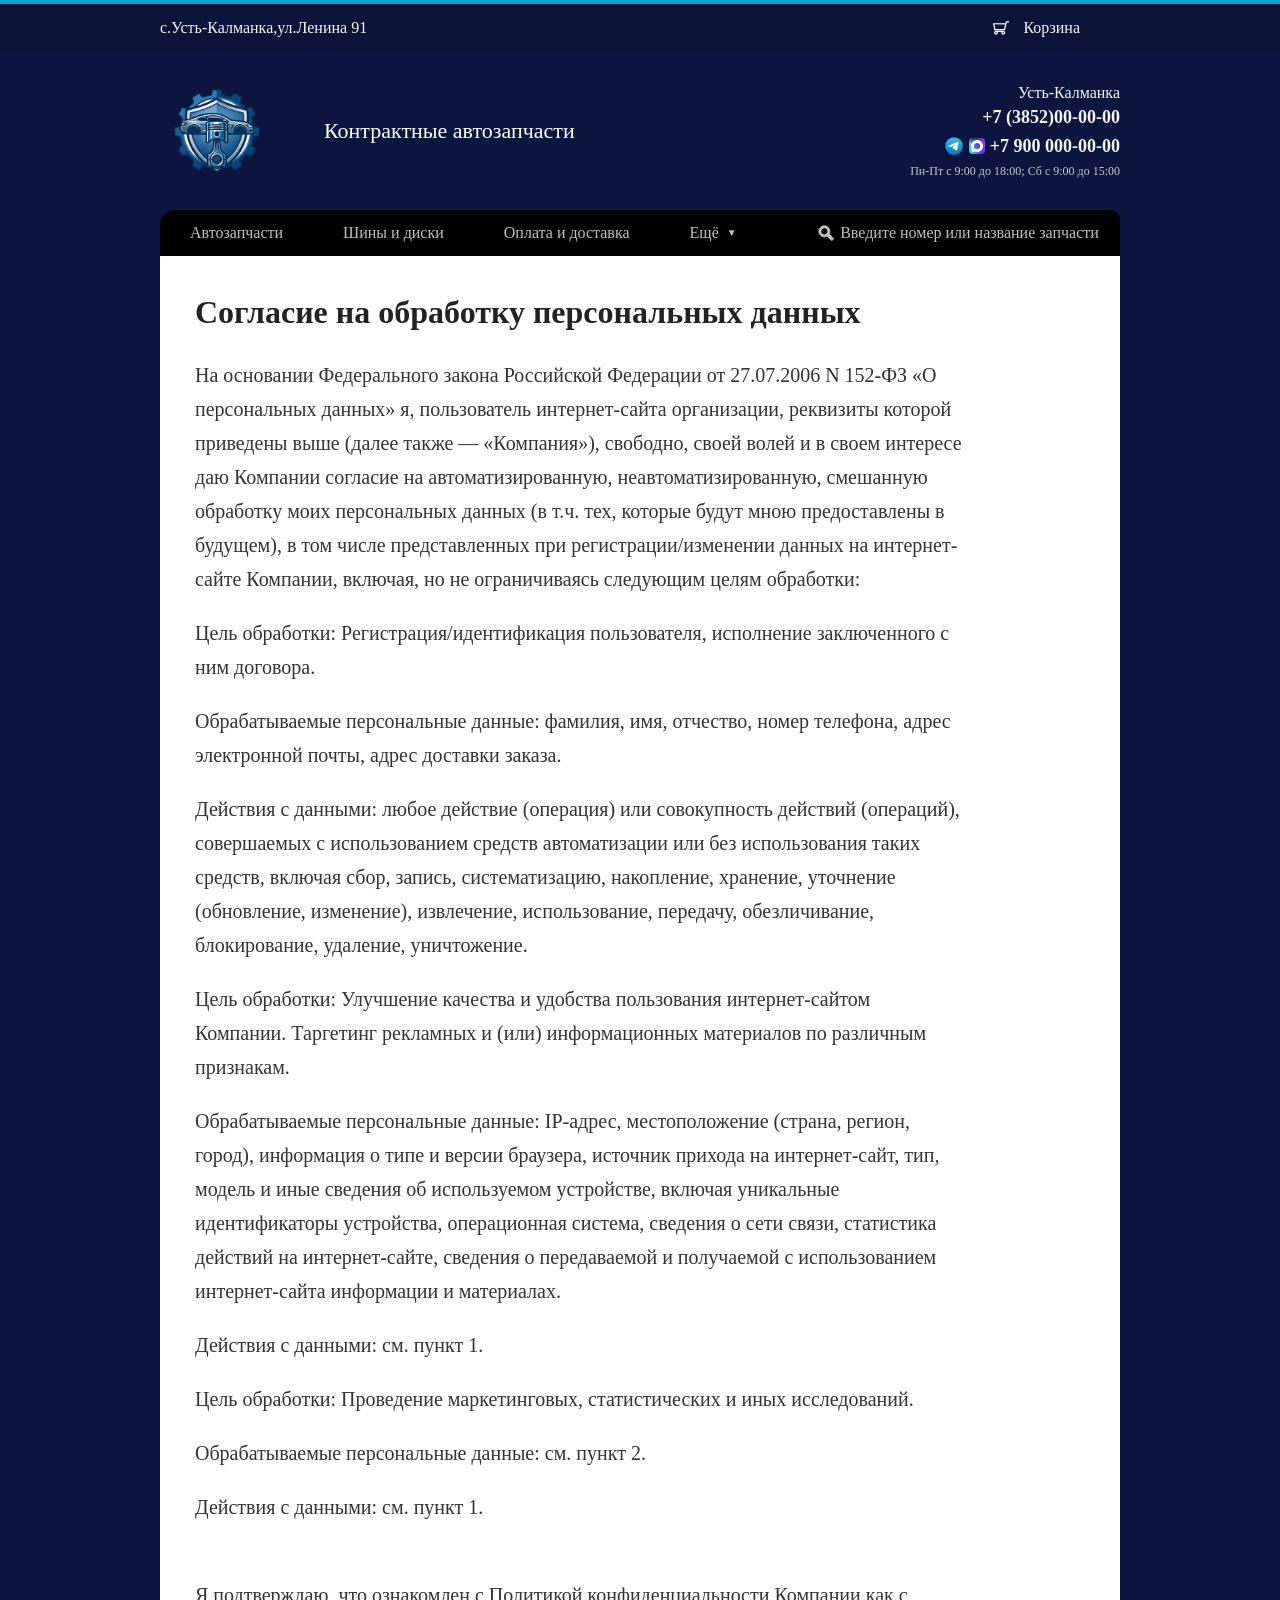
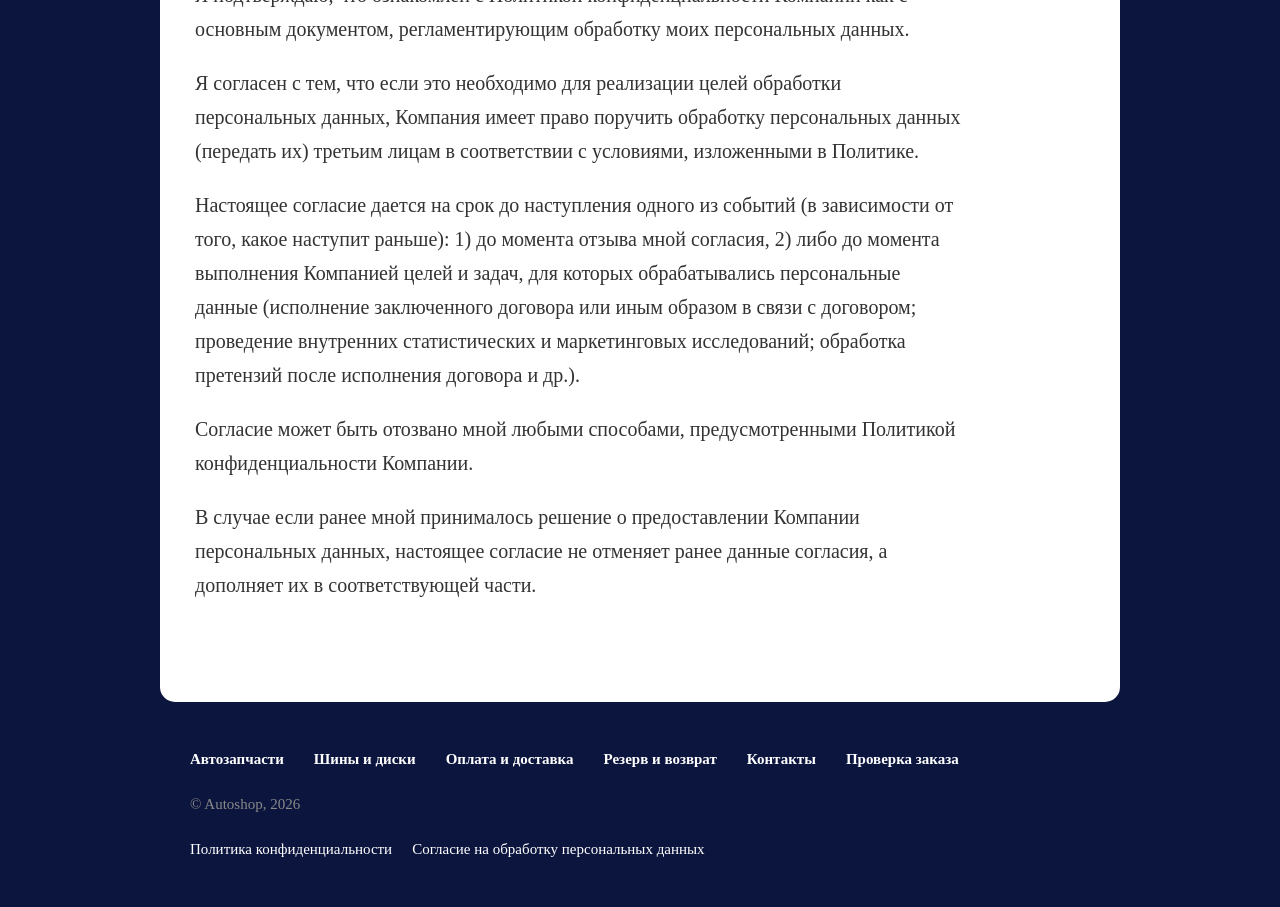
<file: consent.html>
<!DOCTYPE html>
<html lang="ru">

<head>
    <meta charset="UTF-8">
    <meta name="viewport" content="width=device-width, initial-scale=1.0">
    
    <link rel="stylesheet" href="css/reset.css">
    <link rel="stylesheet" href="css/style.css">
    <title>autoshop</title>
</head>

<body>
    <div id="header-placeholder"></div>

    <main class="main">
        <section class="info-page">
            <div class="container-main">

                <div class="info-page__inner">

                    <h1 class="info-page__title">Согласие на обработку персональных данных</h1>

                    <div class="info-page__content">
                        <p>На основании Федерального закона Российской Федерации от 27.07.2006 N 152-ФЗ «О персональных данных» я, пользователь интернет-сайта организации, реквизиты которой приведены выше (далее также — «Компания»), свободно, своей волей и в своем интересе даю Компании согласие на автоматизированную, неавтоматизированную, смешанную обработку моих персональных данных (в т.ч. тех, которые будут мною предоставлены в будущем), в том числе представленных при регистрации/изменении данных на интернет-сайте Компании, включая, но не ограничиваясь следующим целям обработки:</p>
                        <p>Цель обработки: Регистрация/идентификация пользователя, исполнение заключенного с ним договора.</p>
                        <p>Обрабатываемые персональные данные: фамилия, имя, отчество, номер телефона, адрес электронной почты, адрес доставки заказа.</p>
                        <p>Действия с данными: любое действие (операция) или совокупность действий (операций), совершаемых с использованием средств автоматизации или без использования таких средств, включая сбор, запись, систематизацию, накопление, хранение, уточнение (обновление, изменение), извлечение, использование, передачу, обезличивание, блокирование, удаление, уничтожение.</p>
                        <p>Цель обработки: Улучшение качества и удобства пользования интернет-сайтом Компании. Таргетинг рекламных и (или) информационных материалов по различным признакам.</p>
                        <p>Обрабатываемые персональные данные: IP-адрес, местоположение (страна, регион, город), информация о типе и версии браузера, источник прихода на интернет-сайт, тип, модель и иные сведения об используемом устройстве, включая уникальные идентификаторы устройства, операционная система, сведения о сети связи, статистика действий на интернет-сайте, сведения о передаваемой и получаемой с использованием интернет-сайта информации и материалах.</p>
                        <p>Действия с данными: см. пункт 1.</p>
                        <p>Цель обработки: Проведение маркетинговых, статистических и иных исследований.</p>
                        <p>Обрабатываемые персональные данные: см. пункт 2.</p>
                        <p>Действия с данными: см. пункт 1.</p><br>
                        <p>Я подтверждаю, что ознакомлен с Политикой конфиденциальности Компании как с основным документом, регламентирующим обработку моих персональных данных.</p>
                        <p>Я согласен с тем, что если это необходимо для реализации целей обработки персональных данных, Компания имеет право поручить обработку персональных данных (передать их) третьим лицам в соответствии с условиями, изложенными в Политике.</p>
                        <p>Настоящее согласие дается на срок до наступления одного из событий (в зависимости от того, какое наступит раньше): 1) до момента отзыва мной согласия, 2) либо до момента выполнения Компанией целей и задач, для которых обрабатывались персональные данные (исполнение заключенного договора или иным образом в связи с договором; проведение внутренних статистических и маркетинговых исследований; обработка претензий после исполнения договора и др.).</p>
                        <p>Согласие может быть отозвано мной любыми способами, предусмотренными Политикой конфиденциальности Компании.</p>
                        <p>В случае если ранее мной принималось решение о предоставлении Компании персональных данных, настоящее согласие не отменяет ранее данные согласия, а дополняет их в соответствующей части.</p>
                    </div>

                </div>
            </div>
        </section>
    </main>

    <div id="footer-placeholder"></div>
</body>

<script src="js/load-components.js"></script>
<script src="js/cart.js"></script>
<script src="js/main.js"></script>

</html>
</file>
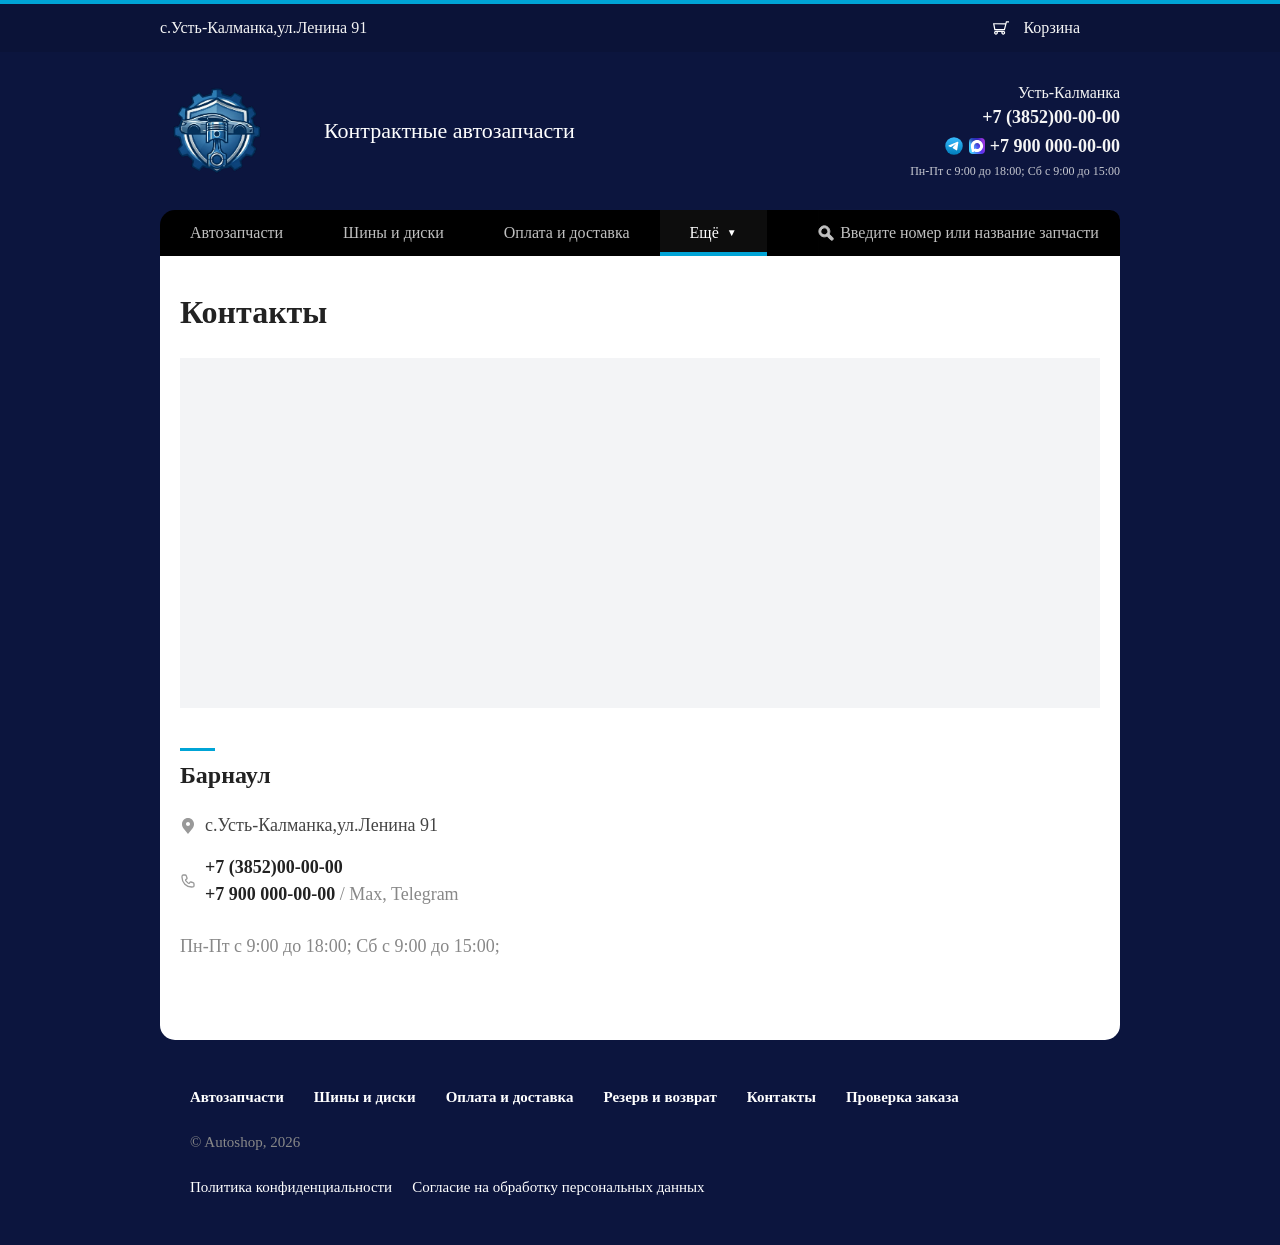
<file: contacts.html>
<!DOCTYPE html>
<html lang="ru">

<head>
    <meta charset="UTF-8">
    <meta name="viewport" content="width=device-width, initial-scale=1.0">
    
    <link rel="stylesheet" href="css/reset.css">
    <link rel="stylesheet" href="css/style.css">
    <title>autoshop</title>
</head>

<body>
    <div id="header-placeholder"></div>

    <main class="main">
        <section class="info-page">
            <div class="container-main">

                <h1 class="info-page__title">Контакты</h1>

                <div class="contacts__map">
                    <iframe
                        src="https://yandex.ru/map-widget/v1/?um=constructor%3Af47e84170c62320ea994e8498b1bd6541cfe3df127bd33742794ec63126f5fcc&amp;source=constructor"
                        width="100%" height="100%" frameborder="0"></iframe>
                </div>

                <div class="contacts__inner">
                    <div class="contacts__info">
                        <h3 class="contacts__city">Барнаул</h3>
                        <ul class="contacts__list">
                            <li class="contacts__item contacts__item--address">
                                с.Усть-Калманка,ул.Ленина 91
                            </li>
                            <li class="contacts__item contacts__item--phone">
                                <a href="tel:+73852501028">+7 (3852)00-00-00</a><br>
                                <a href="tel:+79237762022">+7 900 000-00-00</a>
                                <span class="contacts__messengers">/ Max, Telegram</span>
                            </li>
                            <li class="contacts__item contacts__item--time">
                                Пн-Пт с 9:00 до 18:00; Сб с 9:00 до 15:00;
                            </li>
                        </ul>
                    </div>

                </div>
        </section>
    </main>

    <div id="footer-placeholder"></div>
</body>

<script src="js/load-components.js"></script>
<script src="js/cart.js"></script>
<script src="js/main.js"></script>

</html>
</file>
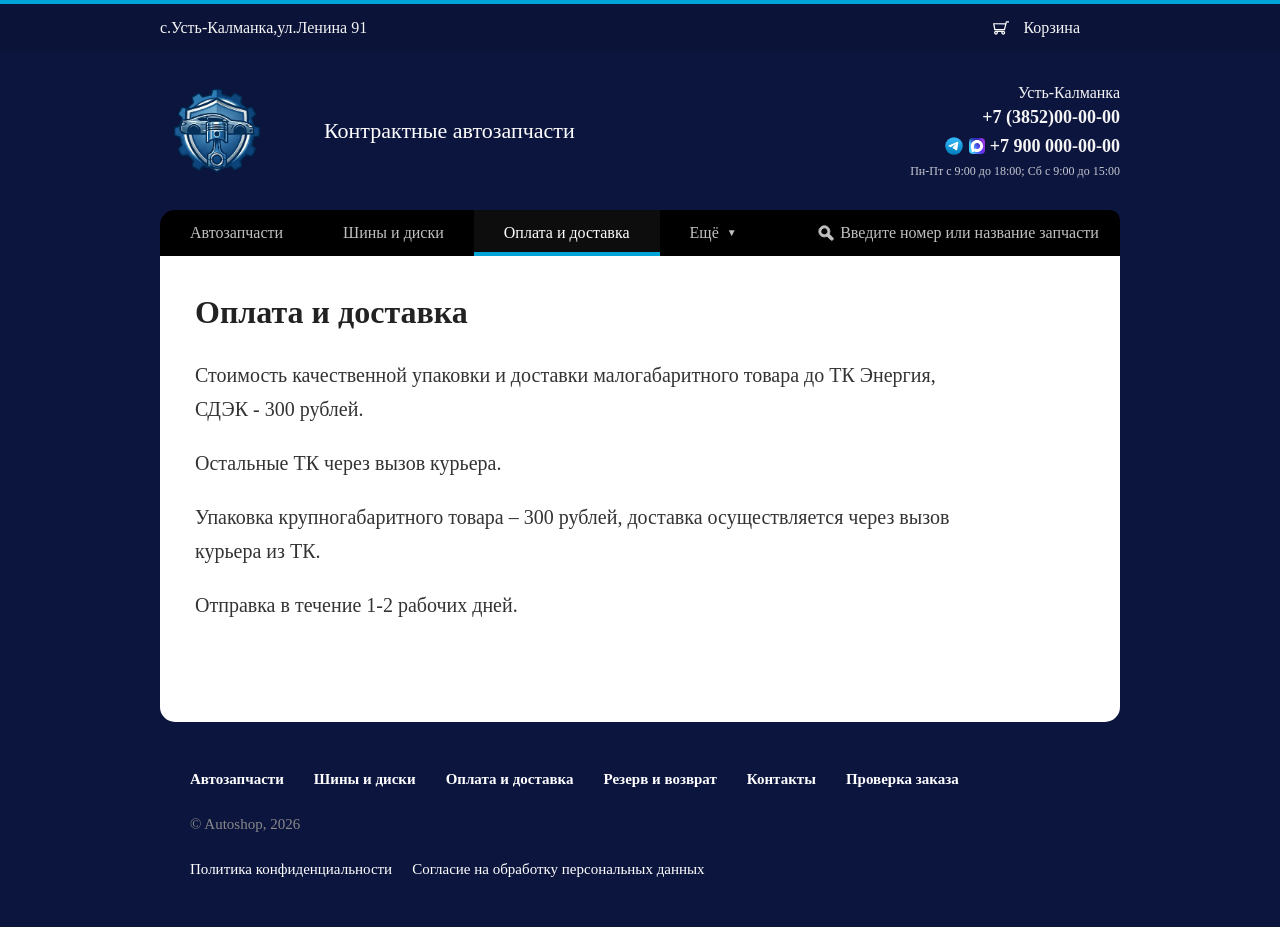
<file: oplata-i-dostavka.html>
<!DOCTYPE html>
<html lang="ru">

<head>
    <meta charset="UTF-8">
    <meta name="viewport" content="width=device-width, initial-scale=1.0">
    
    <link rel="stylesheet" href="css/reset.css">
    <link rel="stylesheet" href="css/style.css">
    <title>autoshop</title>
</head>

<body>
    <div id="header-placeholder"></div>

    <main class="main">
        <section class="info-page">
            <div class="container-main">

                <div class="info-page__inner">

                    <h1 class="info-page__title">Оплата и доставка</h1>

                    <div class="info-page__content">
                        <p>Стоимость качественной упаковки и доставки малогабаритного товара до ТК Энергия, СДЭК - 300 рублей.</p>
                        <p>Остальные ТК через вызов курьера.</p>
                        <p>Упаковка крупногабаритного товара – 300 рублей, доставка осуществляется через вызов курьера из ТК.</p>
                        <p>Отправка в течение 1-2 рабочих дней.</p>
                    </div>

                </div>
            </div>
        </section>
    </main>

    <div id="footer-placeholder"></div>
</body>

<script src="js/load-components.js"></script>
<script src="js/cart.js"></script>
<script src="js/main.js"></script>

</html>
</file>
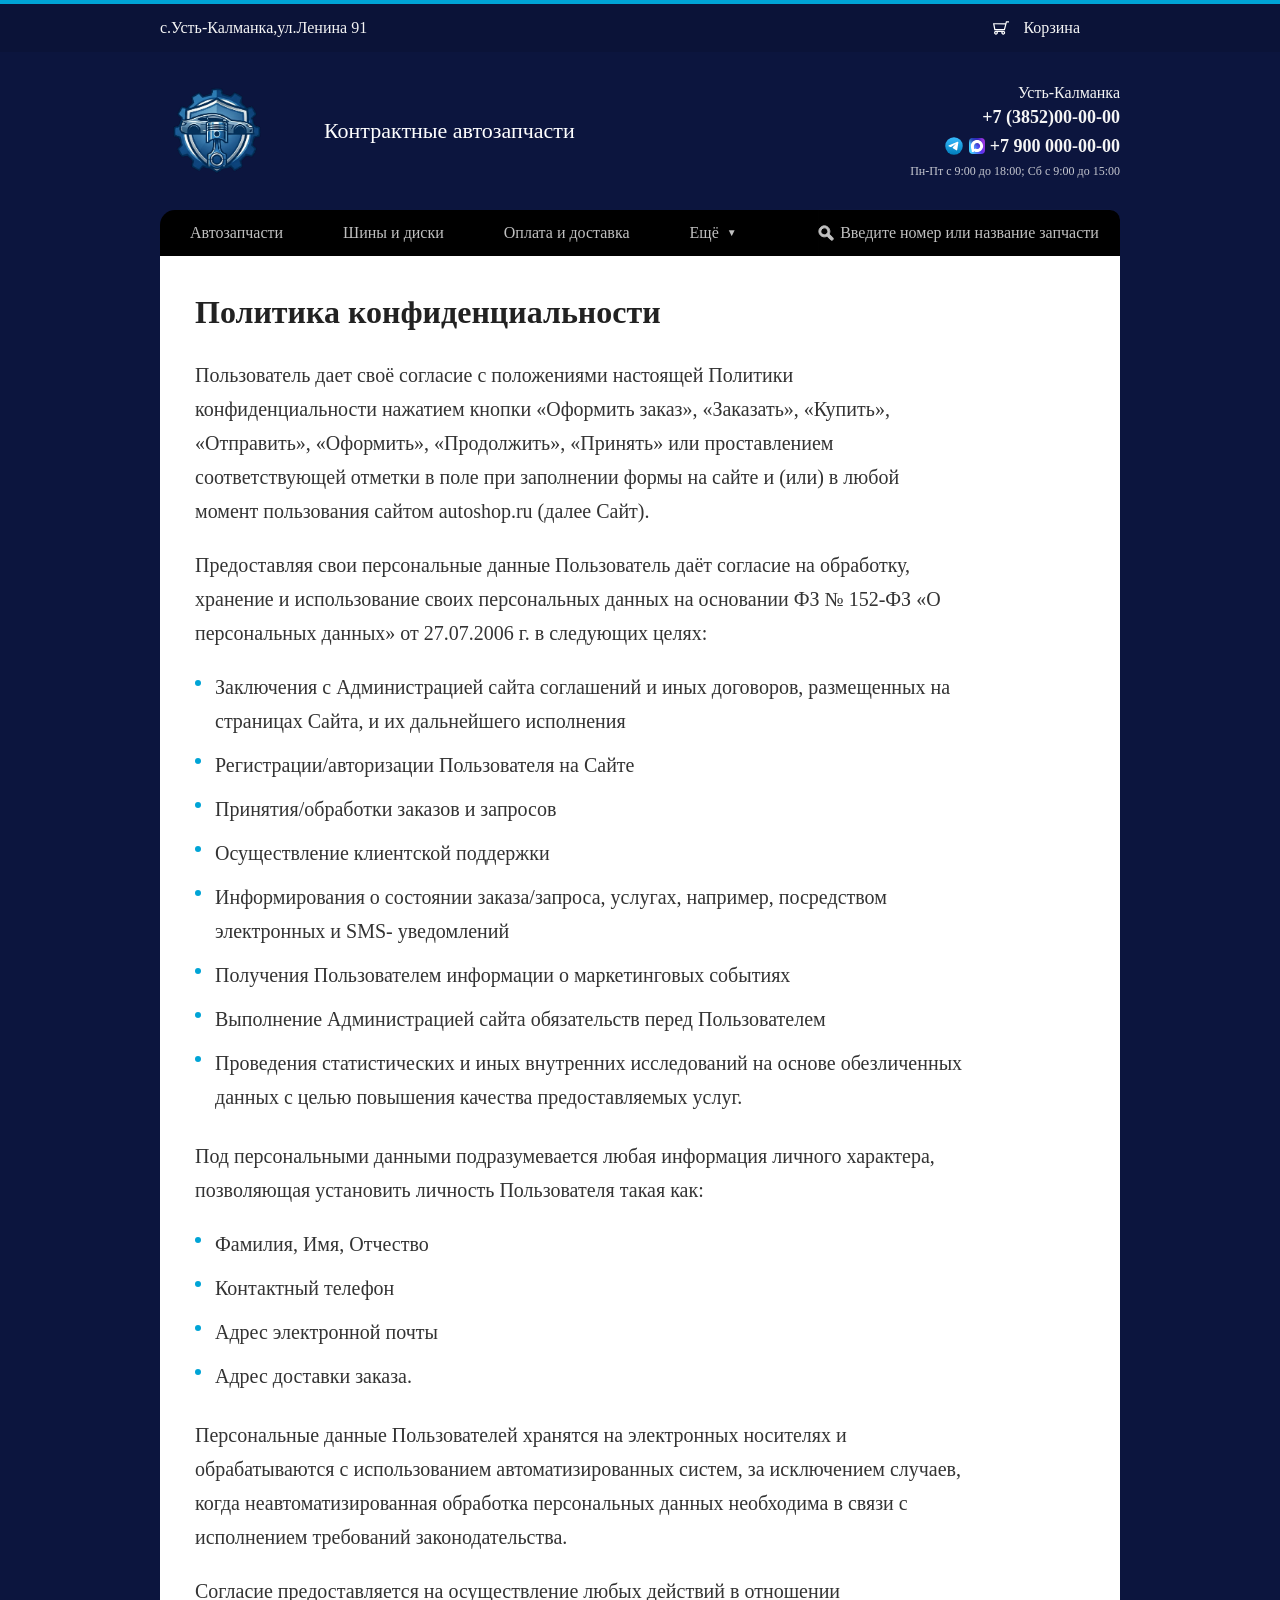
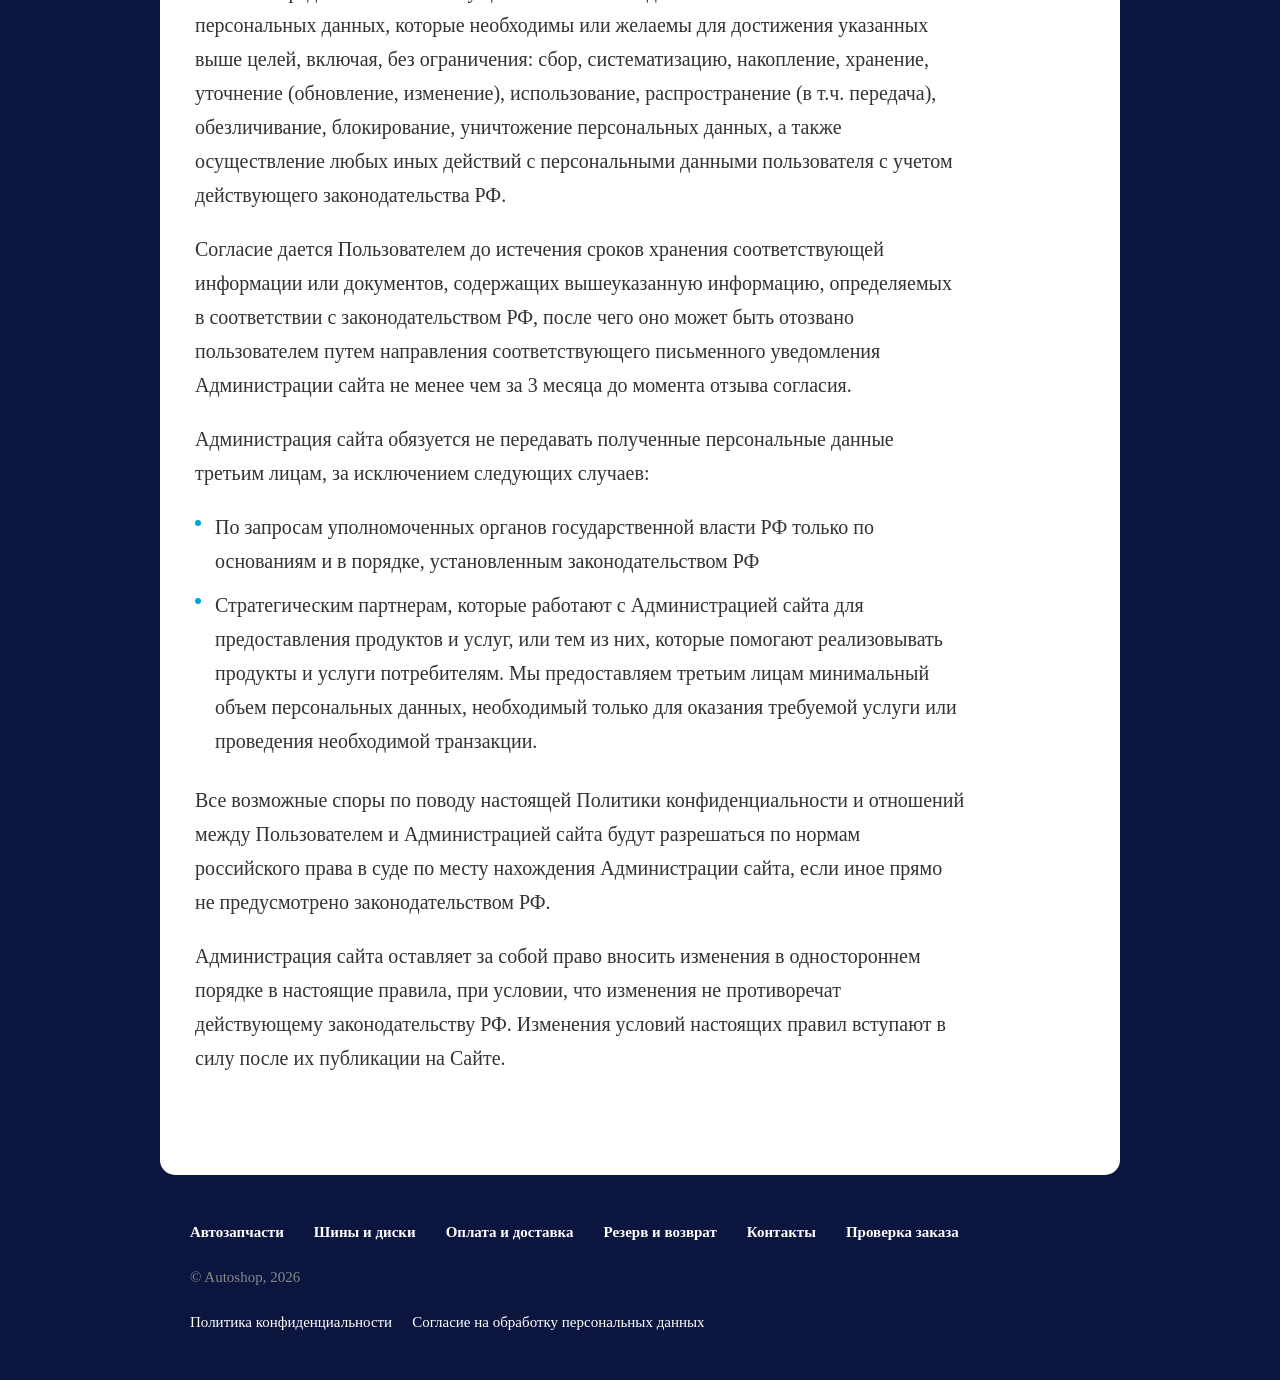
<file: policy.html>
<!DOCTYPE html>
<html lang="ru">

<head>
    <meta charset="UTF-8">
    <meta name="viewport" content="width=device-width, initial-scale=1.0">
    
    <link rel="stylesheet" href="css/reset.css">
    <link rel="stylesheet" href="css/style.css">
    <title>autoshop</title>
</head>

<body>
    <div id="header-placeholder"></div>

    <main class="main">
        <section class="info-page">
            <div class="container-main">

                <div class="info-page__inner">

                    <h1 class="info-page__title">Политика конфиденциальности</h1>

                    <div class="info-page__content">
                        <p>Пользователь дает своё согласие с положениями настоящей Политики конфиденциальности 
                            нажатием кнопки «Оформить заказ», «Заказать», «Купить», 
                            «Отправить», «Оформить», «Продолжить», «Принять» или проставлением соответствующей 
                            отметки в поле при заполнении формы на сайте и (или) в любой момент пользования 
                            сайтом autoshop.ru (далее Сайт).</p>
                        <p>Предоставляя свои персональные данные Пользователь даёт согласие на обработку, хранение и использование своих персональных данных на основании 
                            ФЗ № 152-ФЗ «О персональных данных» от 27.07.2006 г. в следующих целях:</p>
                        <ul>
                            <li>Заключения с Администрацией сайта соглашений и иных договоров, размещенных на страницах Сайта, и их дальнейшего исполнения</li>
                            <li>Регистрации/авторизации Пользователя на Сайте</li>
                            <li>Принятия/обработки заказов и запросов</li>
                            <li>Осуществление клиентской поддержки</li>
                            <li>Информирования о состоянии заказа/запроса, услугах, например, посредством электронных и SMS- уведомлений</li>
                            <li>Получения Пользователем информации о маркетинговых событиях</li>
                            <li>Выполнение Администрацией сайта обязательств перед Пользователем</li>
                            <li>Проведения статистических и иных внутренних исследований на основе обезличенных данных с целью повышения качества предоставляемых услуг.</li>
                        </ul>
                        <p>Под персональными данными подразумевается любая информация личного характера, позволяющая установить личность Пользователя такая как:</p>
                        <ul>
                            <li>Фамилия, Имя, Отчество</li>
                            <li>Контактный телефон</li>
                            <li>Адрес электронной почты</li>
                            <li>Адрес доставки заказа.</li>
                        </ul>
                        <p>Персональные данные Пользователей хранятся на электронных носителях и обрабатываются с использованием автоматизированных систем, за исключением случаев, когда неавтоматизированная обработка персональных данных необходима в связи с исполнением требований законодательства.</p>
                        <p>Согласие предоставляется на осуществление любых действий в отношении персональных данных, которые необходимы или желаемы для достижения указанных выше целей, включая, без ограничения: сбор, систематизацию, накопление, хранение, уточнение (обновление, изменение), использование, распространение (в т.ч. передача), обезличивание, блокирование, уничтожение персональных данных, а также осуществление любых иных действий с персональными данными пользователя с учетом действующего законодательства РФ.</p>
                        <p>Согласие дается Пользователем до истечения сроков хранения соответствующей информации или документов, содержащих вышеуказанную информацию, определяемых в соответствии с законодательством РФ, после чего оно может быть отозвано пользователем путем направления соответствующего письменного уведомления Администрации сайта не менее чем за 3 месяца до момента отзыва согласия.</p>
                        <p>Администрация сайта обязуется не передавать полученные персональные данные третьим лицам, за исключением следующих случаев:</p>
                        <ul>
                            <li>По запросам уполномоченных органов государственной власти РФ только по основаниям и в порядке, установленным законодательством РФ</li>
                            <li>Стратегическим партнерам, которые работают с Администрацией сайта для предоставления продуктов и услуг, или тем из них, которые помогают реализовывать продукты и услуги потребителям. Мы предоставляем третьим лицам минимальный объем персональных данных, необходимый только для оказания требуемой услуги или проведения необходимой транзакции.</li>
                        </ul>
                        <p>Все возможные споры по поводу настоящей Политики конфиденциальности и отношений между Пользователем и Администрацией сайта будут разрешаться по нормам российского права в суде по месту нахождения Администрации сайта, если иное прямо не предусмотрено законодательством РФ.</p>
                        <p>Администрация сайта оставляет за собой право вносить изменения в одностороннем порядке в настоящие правила, при условии, что изменения не противоречат действующему законодательству РФ. Изменения условий настоящих правил вступают в силу после их публикации на Сайте.</p>
                    </div>

                </div>
            </div>
        </section>
    </main>

    <div id="footer-placeholder"></div>
</body>

<script src="js/load-components.js"></script>
<script src="js/cart.js"></script>
<script src="js/main.js"></script>

</html>
</file>
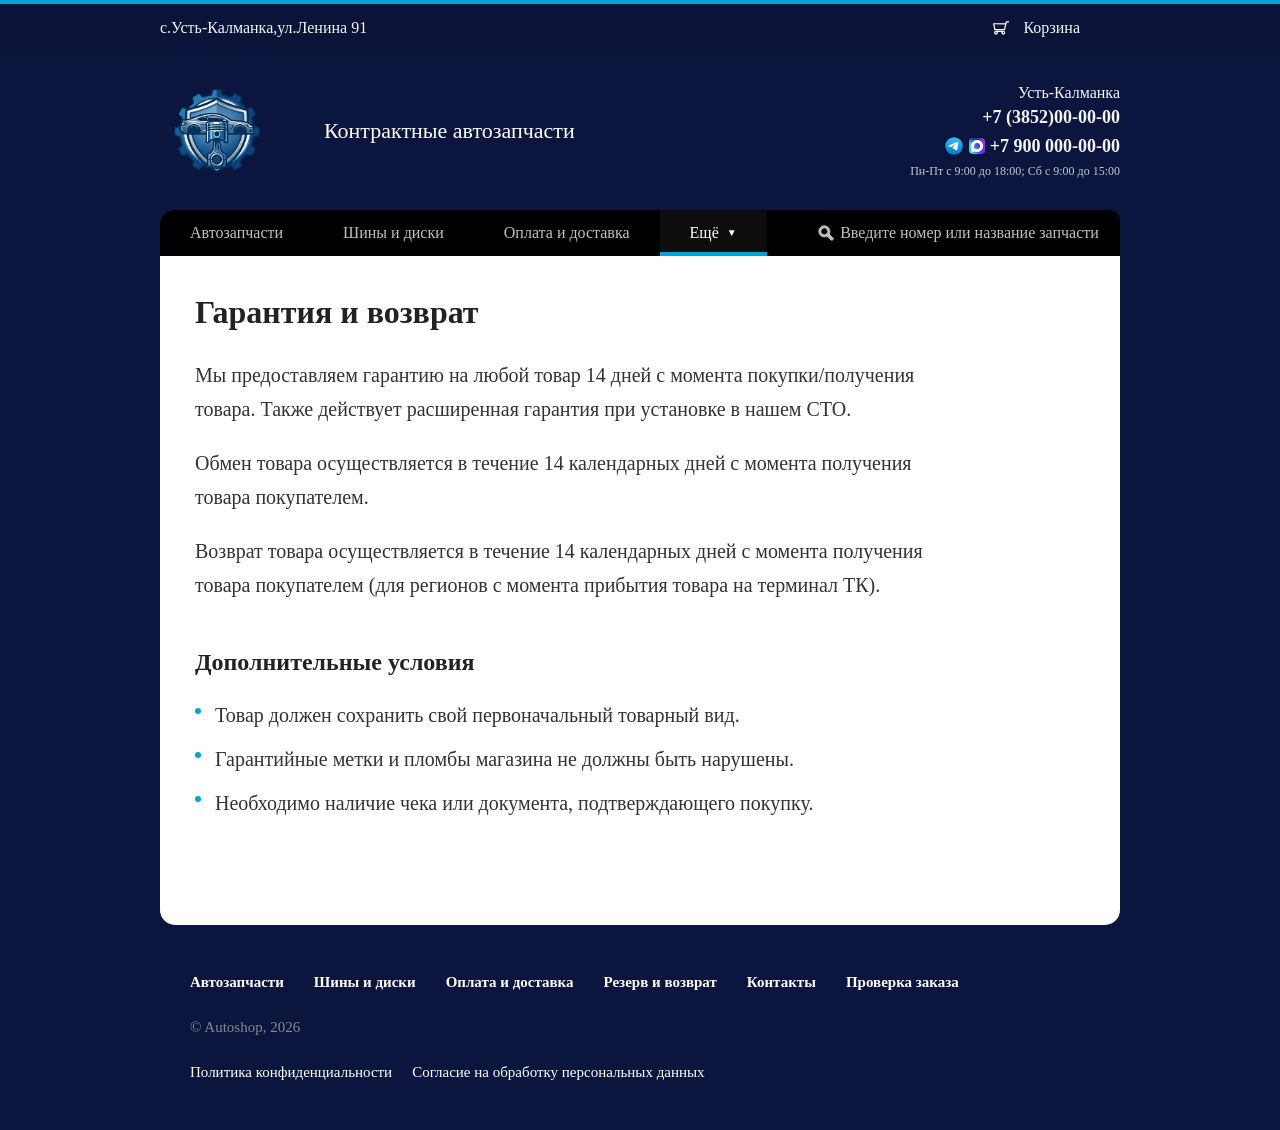
<file: rezerv-i-vozvrat.html>
<!DOCTYPE html>
<html lang="ru">

<head>
    <meta charset="UTF-8">
    <meta name="viewport" content="width=device-width, initial-scale=1.0">
    
    <link rel="stylesheet" href="css/reset.css">
    <link rel="stylesheet" href="css/style.css">
    <title>autoshop</title>
</head>

<body>
    <div id="header-placeholder"></div>

    <main class="main">
        <section class="info-page">
            <div class="container-main">

                <div class="info-page__inner">

                    <h1 class="info-page__title">Гарантия и возврат</h1>

                    <div class="info-page__content">
                        <p>Мы предоставляем гарантию на любой товар 14 дней с момента покупки/получения товара. Также
                            действует расширенная гарантия при установке в нашем СТО.</p>
                        <p>Обмен товара осуществляется в течение 14 календарных дней с момента получения товара
                            покупателем.</p>
                        <p>Возврат товара осуществляется в течение 14 календарных дней с момента получения товара
                            покупателем (для регионов с момента прибытия товара на терминал ТК).</p>

                        <h2>Дополнительные условия</h2>
                        <ul>
                            <li>Товар должен сохранить свой первоначальный товарный вид.</li>
                            <li>Гарантийные метки и пломбы магазина не должны быть нарушены.</li>
                            <li>Необходимо наличие чека или документа, подтверждающего покупку.</li>
                        </ul>
                    </div>

                </div>
            </div>
        </section>
    </main>

    <div id="footer-placeholder"></div>
</body>

<script src="js/load-components.js"></script>
<script src="js/cart.js"></script>
<script src="js/main.js"></script>

</html>
</file>
<file: css/style.css>
body {
    background-color: #0C153E;
}

.wrapper {
    min-height: 100%;
    width: 100%;
    overflow: hidden;
}

.container {
    max-width: 1290px;
    margin: 0 auto;
}

.container-main {
    max-width: 1290px;
    margin: 0 auto;
    background-color: #fff;
    padding: 0px 20px;

}




.header__line {
    height: 4px;
    background-color: #00a4d6;
}

.header__top {
    background-color: #0B1338;
    color: whitesmoke;
}

.header__top-inner {
    display: flex;
    justify-content: space-between;
    align-items: center;
}

.header__shopping-cart {
    display: block;
    position: relative;
    padding: 16px 40px 16px 56px;
    border-radius: 4px;
    transition: background-color 0.5s;
}

.header__shopping-cart:hover {
    background-color: #192453;
}

.header__shopping-cart::before {
    content: "";
    display: inline-block;
    width: 16px;
    height: 16px;
    position: absolute;
    top: 50%;
    left: 17%;
    transform: translateY(-50%);
    background: url("../img/icons/shopping-cart.svg") no-repeat;
    background-size: contain;
}

.header__shopping-cart-icon {
    display: none;
}

.header__body {
    color: white;
    padding: 22px 0px
}

.header__body-inner {
    display: flex;
    align-items: center;
    justify-content: space-between;
}

.header__logo {
    padding: 12px;
    margin-right: 50px;
}

.logo {
    width: 90px;
    height: 90px;
    object-fit: contain;
}

.header__tagline {
    font-size: 22px;
    margin-right: auto;
    white-space: nowrap;
}

.header__contacts {
    display: flex;
    flex-direction: column;
    align-items: flex-end;
    white-space: nowrap;
    line-height: 1.4;
    color: whitesmoke;
}

.header__phone {
    display: flex;
    flex-direction: column;
    align-items: flex-end;
    font-weight: 800;
    font-size: 18px;
    margin-bottom: 4px;
}

.phone {
    display: flex;
    position: relative;
}

.header__phone:hover {
    color: #29df47;
}

.phone::before {
    content: "";
    display: inline-block;
    width: 16px;
    height: 16px;
    position: absolute;
    top: 50%;
    left: -10%;
    transform: translateY(-50%);
    background: url("../img/icons/maxsvg.svg") no-repeat;
    background-size: contain;
}

.phone::after {
    content: "";
    position: absolute;
    left: -28%;
    top: 50%;
    transform: translateY(-50%);
    width: 20px;
    height: 20px;
    background: url("../img/icons/tg.svg") no-repeat center;
    background-size: contain;
}

.header__work-time {
    font-size: 12px;
    opacity: 0.8;
}

.nav {}

.nav__search {
    display: flex;
    justify-content: space-between;
    background-color: black;
    border-top-left-radius: 15px;
    border-top-right-radius: 15px;

}

.nav__pages {
    display: flex;
    color: Silver;
}

.nav__link {
    display: block;
    padding: 15px 30px;
}

.nav__link:hover {
    color: white;
    background-color: rgba(255, 255, 255, 0.1);
}

.nav__link1:hover {
    color: white;
    background-color: rgba(255, 255, 255, 0.1);
    border-top-left-radius: 15px;
}

.nav__search-input {
    width: 301px;
    background-color: black;
    border-top-right-radius: 10px;
    display: flex;
    justify-content: center;
    position: relative;
    flex-shrink: 0;
    box-shadow: 0 0 0 0.5px rgba(255, 255, 255, 0.01);
}

.nav__input {
    background-color: black;
    color: silver;
    font-size: 16px;
    height: 100%;
    width: 260px;
    text-align: center;
}

.nav__input:focus {
    outline: none;
    color: white;
}

.nav__input::placeholder {
    color: Silver;
}

.nav__search-input::before {
    content: "";
    display: inline-block;
    width: 20px;
    height: 20px;
    position: absolute;
    top: 50%;
    left: -3px;
    transform: translateY(-50%);
    background: url("../img/icons/loop.svg") no-repeat;
    background-size: contain;
}

.nav__item--more-wrapper {
    display: none;
    position: relative;
}

.nav__more-btn {
    background: none;
    border: none;
    color: inherit;
    font: inherit;
    cursor: pointer;
    display: flex;
    align-items: center;
}

.nav__arrow {
    margin-left: 8px;
    font-size: 10px;
    transition: transform 0.3s ease;
}

.nav__dropdown-list {
    display: none;
    position: absolute;
    top: 100%;
    left: 0;
    width: 220px;
    background-color: #000;
    border: 1px solid #4a5568;
    z-index: 1000;
}

.nav__item--more-wrapper.is-open .nav__dropdown-list {
    display: block;
}

.nav__item--more-wrapper.is-open .nav__arrow {
    transform: rotate(180deg);
}

.dropdown-link {
    display: block;
    padding: 15px 20px;
    color: silver;
    border-bottom: 1px solid #222;
}

.dropdown-link:hover {
    background-color: rgba(255, 255, 255, 0.1);
    color: white;
}



.banner__img {
    width: 100%;
    height: auto;
    display: block;
    position: relative;
    left: -20px;
    
    width: calc(100% + 40px);
    
}





.latest-products .container-main {
    padding-top: 40px;
    padding-bottom: 40px;
}

.section-title {
    font-size: 26px;
    font-weight: 800;
    color: #222;
    margin-bottom: 25px;
}


.slider-wrapper {
    position: relative;
}


.products-slider {
    display: flex;
    gap: 20px;
    overflow-x: auto;
    scroll-snap-type: x mandatory;
    scroll-behavior: smooth;

    
    scrollbar-width: none;
    
}

.products-slider::-webkit-scrollbar {
    display: none;
    
}


.product-card {
    flex: 0 0 calc(25% - 15px);
    display: flex;
    flex-direction: column;
    scroll-snap-align: start;
    text-decoration: none;
    
    color: inherit;
    
    transition: transform 0.3s ease, box-shadow 0.3s ease;
    
}

.product-card:hover {
    transform: translateY(5px);
    
}

.product-card__img-wrapper {
    width: 100%;
    height: 180px;
    border-radius: 8px;
    overflow: hidden;
    background-color: #f3f4f6;
}

.product-card__img {
    width: 100%;
    height: 100%;
    object-fit: cover;
}

.product-card__info {
    padding: 15px 0;
    display: flex;
    flex-direction: column;
    gap: 8px;
}

.product-card__price-row {
    display: flex;
    align-items: center;
    gap: 10px;
}

.product-card__price {
    font-size: 18px;
    font-weight: 800;
    color: #222;
}

.product-card__badge {
    background-color: #e8f5e9;
    color: #4caf50;
    font-size: 10px;
    font-weight: 800;
    padding: 4px 6px;
    border-radius: 4px;
    text-transform: uppercase;
}

.product-card__title {
    font-size: 15px;
    font-weight: 700;
    color: #222;
    line-height: 1.3;
}

.product-card__stock {
    font-size: 12px;
    color: #888;
}

.product-card__stock strong {
    color: #222;
}


.slider-btn {
    position: absolute;
    top: 90px;
    
    transform: translateY(-50%);
    width: 40px;
    height: 40px;
    background-color: rgba(0, 0, 0, 0.3);
    color: white;
    border-radius: 50%;
    display: flex;
    align-items: center;
    justify-content: center;
    cursor: pointer;
    z-index: 10;
}

.slider-btn:hover {
    background-color: rgba(0, 0, 0, 0.6);
}

.slider-btn--prev {
    left: -15px;
}

.slider-btn--next {
    right: -15px;
}

.slider-dots {
    display: none;
}





.contacts-section .container-main {
    padding-top: 40px;
    padding-bottom: 40px;
}

.contacts__inner {
    display: flex;
    justify-content: space-between;
    gap: 40px;
    
}


.contacts__info {
    flex: 0 0 35%;
}


.contacts__city {
    font-size: 24px;
    font-weight: 800;
    color: #222;
    margin-bottom: 25px;
    position: relative;
    display: inline-block;
    padding-top: 15px;
    
}

.contacts__city::before {
    content: "";
    position: absolute;
    top: 0;
    left: 0;
    width: 35px;
    height: 3px;
    background-color: #00a4d6;
    
}


.contacts__list {
    display: flex;
    flex-direction: column;
    gap: 15px;
}

.contacts__item {
    font-size: 18px;
    color: #444;
    line-height: 1.5;
    position: relative;
    padding-left: 25px;
    
}


.contacts__item a {
    color: #222;
    font-weight: 600;
    text-decoration: none;
    transition: color 0.3s ease;
}

.contacts__item a:hover {
    color: #00a4d6;
}

.contacts__messengers {
    color: #888;
    position: relative;
}

.contacts__item--time {
    color: #888;
    padding-left: 0;
    
    margin-top: 10px;
}

.contacts__item--address {
    position: relative;
}



.contacts__item--address::before {
    content: "";
    display: inline-block;
    width: 16px;
    height: 16px;
    position: absolute;
    top: 50%;
    left: 0%;
    transform: translateY(-50%);
    background: url("../img/icons/map.svg") no-repeat;
    background-size: contain;
}

.contacts__item--phone::before {
    content: "";
    display: inline-block;
    width: 16px;
    height: 16px;
    position: absolute;
    top: 50%;
    left: 0%;
    transform: translateY(-50%);
    background: url("../img/icons/phone.svg") no-repeat;
    background-size: contain;
}


.contacts__map {
    flex: 1;
    height: 350px;
    background-color: #f3f4f6;
    margin-bottom: 40px;
}





.about-section .container-main {
    padding-bottom: 60px;
    border-bottom-left-radius: 15px;
    border-bottom-right-radius: 15px;
}

.about__title {
    font-size: 24px;
    font-weight: 800;
    color: #222;
    margin-bottom: 15px;
}

.about__text {
    font-size: 15px;
    color: #444;
    line-height: 1.6;
}




.info-page .container-main {
    padding-top: 40px;
    padding-bottom: 80px;
    border-bottom-left-radius: 15px;
    border-bottom-right-radius: 15px;
}


.info-page__inner {
    max-width: 800px;
    
    padding: 0 15px;
}


.info-page__title {
    font-size: 32px;
    font-weight: 800;
    color: #222;
    margin-bottom: 30px;
}


.info-page__content {
    color: #333;
    font-size: 20px;
    line-height: 1.7;
    
}


.info-page__content p {
    margin-bottom: 20px;
    
}


.info-page__content h2 {
    font-size: 24px;
    font-weight: 700;
    color: #222;
    margin-top: 40px;
    
    margin-bottom: 15px;
}


.info-page__content ul {
    margin-bottom: 25px;
    padding-left: 20px;
    list-style: none;
    
}

.info-page__content ul li {
    position: relative;
    margin-bottom: 10px;
}


.info-page__content ul li::before {
    content: "";
    position: absolute;
    left: -20px;
    top: 10px;
    width: 6px;
    height: 6px;
    background-color: #00a4d6;
    border-radius: 50%;
}


.info-page__content strong {
    color: #000;
    font-weight: 700;
}





.cart-page .container-main {
    background-color: #f5f6f8;
    
    padding: 40px;
    
    border-bottom-left-radius: 15px;
    border-bottom-right-radius: 15px;
}


.cart-layout {
    display: flex;
    flex-wrap: wrap;
    gap: 30px;
    align-items: flex-start;
    
}

.cart-items-section, .cart-checkout-section {
    width: calc(100% - 380px);
    
}

.cart-sidebar {
    width: 350px;
    position: sticky;
    
    top: 20px;
}


.cart-title {
    font-size: 28px;
    font-weight: 800;
    color: #222;
    margin-bottom: 20px;
}

.cart-subtitle {
    font-size: 16px;
    color: #666;
    margin-bottom: 25px;
}


.cart-list {
    background: #fff;
    border-radius: 8px;
    padding: 20px;
    margin-bottom: 40px;
}

.cart-item {
    display: flex;
    justify-content: space-between;
    padding: 20px 0;
    border-bottom: 1px solid #eee;
    position: relative;
}

.cart-item:last-child {
    border-bottom: none;
    padding-bottom: 0;
}

.cart-item__content {
    display: flex;
    gap: 20px;
    width: 100%;
}

.cart-item__img {
    width: 120px;
    height: 80px;
    object-fit: cover;
    border-radius: 4px;
}

.cart-item__title {
    font-size: 16px;
    color: #222;
    margin-bottom: 8px;
    padding-right: 30px;
    
}

.cart-item__price-row {
    display: flex;
    align-items: center;
    gap: 10px;
    margin-bottom: 8px;
}

.cart-item__price {
    font-size: 18px;
    font-weight: 800;
}

.cart-item__stock {
    font-size: 12px;
    color: #888;
}


.cart-item__remove {
    background: none;
    border: none;
    cursor: pointer;
    position: absolute;
    top: 20px;
    right: 0;
    color: #999;
    font-size: 35px;
}

.cart-item__remove:hover {
    color: red;
}

.remove-mobile {
    display: none;
}




.cart-summary {
    background: #fff;
    border-radius: 8px;
    padding: 25px;
}

.cart-summary__title {
    font-size: 20px;
    font-weight: 800;
    margin-bottom: 20px;
}

.cart-summary__row {
    display: flex;
    justify-content: space-between;
    font-size: 18px;
    color: #444;
    margin-bottom: 20px;
}

.cart-summary__divider {
    border: none;
    border-top: 2px solid #222;
    margin: 20px 0;
}

.cart-summary__total {
    display: flex;
    justify-content: space-between;
    align-items: center;
    font-size: 18px;
    font-weight: 800;
    color: #222;
}


.checkout__delivery {
    display: flex;
    gap: 20px;
    margin-bottom: 30px;
}

.delivery-card {
    flex: 1;
    border: 1px solid #ddd;
    border-radius: 4px;
    padding: 20px;
    cursor: pointer;
    background: #fff;
    position: relative;
    transition: all 0.3s;
}


.delivery-card__input {
    display: none;
}


.delivery-card.is-active,
.delivery-card:has(input:checked) {
    border-color: #00a4d6;
    box-shadow: inset 0 0 0 1px #00a4d6;
}

.delivery-card__title {
    display: block;
    font-weight: 800;
    font-size: 18px;
    margin-bottom: 5px;
}

.delivery-card__desc {
    font-size: 16px;
    color: #888;
}


.form-group {
    margin-bottom: 20px;
}

.form-label {
    display: block;
    font-size: 18px;
    font-weight: 800;
    margin-bottom: 8px;
}

.required {
    color: red;
}

.form-input {
    width: 100%;
    background-color: #eee;
    
    border: none;
    padding: 15px;
    border-radius: 4px;
    font-family: inherit;
    font-size: 16px;
}

.form-textarea {
    resize: vertical;
    min-height: 100px;
}

.form-hint {
    font-size: 14px;
    color: #888;
    margin-top: 5px;
}

.form-checkbox-wrapper {
    display: flex;
    align-items: flex-start;
    gap: 10px;
    font-size: 14px;
    color: #666;
    margin-bottom: 30px;
}

.form-checkbox-text a {
    color: #888;
    text-decoration: underline;
}

.btn-primary {
    background-color: #00a4d6;
    color: white;
    border: none;
    width: 50%;
    padding: 18px;
    font-size: 16px;
    font-weight: 700;
    border-radius: 4px;
    cursor: pointer;
    transition: background 0.3s;
}

.btn-primary:hover {
    background-color: #008ebf;
}





.catalog-page .container-main {
    
    padding: 40px;
    
    border-bottom-left-radius: 15px;
    border-bottom-right-radius: 15px;
}


.mobile-actions,
.sidebar-mobile-header {
    display: none;
}


.catalog-tabs {
    display: flex;
    background-color: #f3f4f6;
    border-radius: 4px;
    margin-bottom: 30px;
    padding: 4px;
}

.catalog-tab {
    flex: 1;
    text-align: center;
    padding: 12px 0;
    text-decoration: none;
    color: #666;
    font-weight: 700;
    border-radius: 4px;
    transition: all 0.3s;
}

.catalog-tab.is-active {
    background-color: #fff;
    color: #222;
    box-shadow: 0 1px 3px rgba(0, 0, 0, 0.1);
}


.catalog-header {
    display: flex;
    justify-content: space-between;
    align-items: flex-end;
    margin-bottom: 30px;
}

.breadcrumbs {
    font-size: 13px;
    color: #888;
    margin-bottom: 10px;
}

.catalog-title {
    font-size: 32px;
    font-weight: 800;
    margin-bottom: 5px;
}

.catalog-count {
    font-size: 14px;
    color: #666;
}


.sort-select {
    padding: 10px 15px;
    border: 1px solid #ddd;
    border-radius: 4px;
    font-size: 14px;
    outline: none;
    background-color: #fff;
    cursor: pointer;
    right: 0;
}


.catalog-layout {
    display: flex;
    gap: 40px;
    align-items: flex-start;
}


.catalog-sidebar {
    width: 260px;
    flex-shrink: 0;
    
}

.filter-group {
    margin-bottom: 30px;
}

.filter-title {
    font-size: 15px;
    font-weight: 800;
    margin-bottom: 15px;
}


.filter-dropdown {
    margin-bottom: 10px;
    border: 1px solid #eee;
    border-radius: 4px;
}

.filter-dropdown summary {
    padding: 12px 15px;
    cursor: pointer;
    font-size: 14px;
    font-weight: 700;
    list-style: none;
    
    display: flex;
    justify-content: space-between;
    align-items: center;
}


.filter-dropdown summary::after {
    content: "▼";
    font-size: 10px;
    color: #888;
    transition: transform 0.3s;
}

.filter-dropdown[open] summary::after {
    transform: rotate(180deg);
    
}


.filter-options {
    padding: 0 15px 15px;
    display: flex;
    flex-direction: column;
    gap: 12px;
}

.filter-checkbox {
    display: flex;
    align-items: center;
    gap: 10px;
    font-size: 14px;
    color: #444;
    cursor: pointer;
}


.catalog-content {
    flex-grow: 1;
}

.catalog-grid {
    display: grid;
    grid-template-columns: repeat(3, 1fr);
    
    gap: 20px;
}


.catalog-grid .product-card {
    min-width: 0;
    
    border: none;
    padding-bottom: 0;
}

.search-dropdown__item--reset {
    color: #888;
    
    border-bottom: 2px solid #f0f0f0;
    
    background-color: #fafafa;
}

.search-dropdown__item--reset:hover {
    color: #222 !important;
    background-color: #f0f0f0 !important;
}





.parts-page .container-main {
    padding: 20px 20px 60px;
    background-color: #fff;
    
    border-bottom-left-radius: 15px;
    border-bottom-right-radius: 15px;
}


.car-active-panel {
    display: flex;
    justify-content: space-between;
    align-items: center;
    background-color: #f9f9f9;
    border: 1px solid #eee;
    border-radius: 6px;
    padding: 15px 25px;
    margin-bottom: 30px;
}

.car-active-panel__info {
    display: flex;
    align-items: center;
    gap: 15px;
}

.car-active-panel__icon {
    font-size: 24px;
    
}

.car-active-panel__breadcrumbs {
    font-size: 16px;
    font-weight: 700;
    color: #222;
}

.car-active-panel__breadcrumbs a {
    color: #222;
    text-decoration: none;
    transition: color 0.2s;
}

.car-active-panel__breadcrumbs a:hover {
    color: #00a4d6;
}

.car-active-panel__breadcrumbs .separator {
    color: #ccc;
    margin: 0 5px;
}


.parts-sidebar {
    width: 280px;
    
}

.category-search {
    margin-bottom: 20px;
}

.category-search__input {
    width: 100%;
    background-color: #f5f6f8;
    border: none;
    padding: 12px 15px;
    border-radius: 4px;
}

.category-list {
    list-style: none;
    padding: 0;
    margin: 0;
}

.category-list__item {
    margin-bottom: 10px;
}

.category-list__item a {
    display: flex;
    justify-content: space-between;
    align-items: center;
    color: #444;
    text-decoration: none;
    font-size: 14px;
    padding: 5px 0;
    transition: color 0.2s;
}

.category-list__item a:hover {
    color: #00a4d6;
}

.category-count {
    color: #aaa;
    font-size: 12px;
}


.catalog-sort-row {
    display: flex;
    justify-content: flex-end;
    
    margin-bottom: 20px;
}






.modal-overlay {
    position: fixed;
    top: 0;
    left: 0;
    width: 100%;
    height: 100%;
    background-color: rgba(0, 0, 0, 0.5);
    z-index: 9999;
    display: flex;
    justify-content: center;
    align-items: center;
    opacity: 0;
    visibility: hidden;
    transition: all 0.3s ease;
}


.modal-overlay.is-open {
    opacity: 1;
    visibility: visible;
}


.modal-car {
    background: #fff;
    width: 100%;
    max-width: 1200px;
    
    border-radius: 8px;
    box-shadow: 0 10px 30px rgba(0, 0, 0, 0.2);
    display: flex;
    flex-direction: column;
    max-height: 90vh;
    
    transform: translateY(20px);
    transition: transform 0.3s ease;
}

.modal-overlay.is-open .modal-car {
    transform: translateY(0);
}


.modal-header {
    display: flex;
    justify-content: space-between;
    align-items: center;
    padding: 20px 30px;
    border-bottom: 1px solid #eee;
}

.modal-car__breadcrumbs {
    font-size: 16px;
    font-weight: 700;
}

.modal-car__breadcrumbs .active {
    color: #222;
}

.modal-car__breadcrumbs .current {
    color: #888;
    font-weight: 400;
}

.modal-car__breadcrumbs .sep {
    color: #ccc;
    margin: 0 8px;
}

.modal-close {
    background: none;
    border: none;
    font-size: 30px;
    color: #888;
    cursor: pointer;
}

.modal-close:hover {
    color: red;
}


.modal-car__columns {
    display: flex;
    padding: 30px;
    gap: 30px;
    overflow-y: auto;
    
}

.car-col {
    flex: 1;
    border-right: 1px solid #eee;
    padding-right: 30px;
}

.car-col:last-child {
    border-right: none;
    padding-right: 0;
}


.car-col__search {
    border: none;
    border-bottom: 1px solid #ddd;
    border-radius: 0;
    padding: 10px 0;
    margin-bottom: 15px;
    background: transparent;
}

.car-col__header {
    display: flex;
    justify-content: space-between;
    align-items: center;
    font-size: 14px;
    color: #888;
    margin-bottom: 15px;
    padding-bottom: 10px;
    border-bottom: 1px solid #eee;
}


.car-col__list {
    list-style: none;
    padding: 0;
    margin: 0;
    max-height: 400px;
    overflow-y: auto;
}

.car-col__list li {
    padding: 12px 15px;
    cursor: pointer;
    border-radius: 4px;
    margin-bottom: 5px;
    font-size: 14px;
    color: #444;
    transition: background 0.2s;
    display: flex;
    justify-content: space-between;
}

.car-col__list li:hover {
    background-color: #f5f6f8;
}


.car-col__list li.is-selected {
    background-color: #00a4d6;
    color: white;
    font-weight: 700;
}


.list-with-desc li {
    flex-direction: column;
    gap: 4px;
}

.list-with-desc li small {
    color: #888;
}

.list-with-desc li.is-selected small {
    color: #e0f7fa;
}

.fuel-icon {
    filter: grayscale(1);
    opacity: 0.5;
}

.car-col__list li.is-selected .fuel-icon {
    filter: none;
    opacity: 1;
}


.modal-footer {
    display: flex;
    justify-content: space-between;
    align-items: center;
    padding: 20px 30px;
    background-color: #fafafa;
    border-top: 1px solid #eee;
    border-radius: 0 0 8px 8px;
}

.modal-footer__actions {
    display: flex;
    gap: 15px;
}

.btn-text {
    background: none;
    border: none;
    cursor: pointer;
}



.toggle-switch {
    position: relative;
    display: inline-block;
    width: 36px;
    height: 20px;
}

.toggle-switch input {
    opacity: 0;
    width: 0;
    height: 0;
}

.toggle-switch .slider {
    position: absolute;
    cursor: pointer;
    top: 0;
    left: 0;
    right: 0;
    bottom: 0;
    background-color: #ccc;
    transition: .4s;
    border-radius: 20px;
}

.toggle-switch .slider:before {
    position: absolute;
    content: "";
    height: 14px;
    width: 14px;
    left: 3px;
    bottom: 3px;
    background-color: white;
    transition: .4s;
    border-radius: 50%;
}

.toggle-switch input:checked+.slider {
    background-color: #00a4d6;
}

.toggle-switch input:checked+.slider:before {
    transform: translateX(16px);
}

.desktop-hidden {
    display: none !important;
}





.product-page .container-main {
    background-color: #f5f6f8;
    
    padding: 40px;
    
    border-bottom-left-radius: 15px;
    border-bottom-right-radius: 15px;
}

.product-title {
    font-size: 32px;
    font-weight: 800;
    color: #222;
    margin-bottom: 30px;
}

.product-layout {
    display: flex;
    gap: 40px;
    align-items: flex-start;
}


.product-gallery {
    width: 50%;
}

.gallery-main {
    margin-bottom: 15px;
    border-radius: 8px;
    overflow: hidden;
    cursor: pointer;
    
}

.gallery-main img {
    width: 100%;
    height: auto;
    display: block;
    object-fit: cover;
    aspect-ratio: 4/3;
    
}

.gallery-thumbs {
    display: grid;
    grid-template-columns: repeat(4, 1fr);
    
    gap: 10px;
}

.thumb-img {
    width: 100%;
    aspect-ratio: 4/3;
    object-fit: cover;
    border-radius: 4px;
    cursor: pointer;
    opacity: 0.7;
    transition: all 0.2s;
    border: 2px solid transparent;
}

.thumb-img:hover {
    opacity: 1;
}

.thumb-img.is-active {
    opacity: 1;
    border-color: #00a4d6;
    
}


.product-info {
    width: 50%;
}

.product-buy-box {
    background: #fff;
    border-radius: 8px;
    padding: 30px;
    margin-bottom: 30px;
    box-shadow: 0 2px 10px rgba(0, 0, 0, 0.03);
}

.buy-box__price-row {
    display: flex;
    justify-content: space-between;
    align-items: center;
    margin-bottom: 25px;
    padding-bottom: 25px;
    border-bottom: 1px solid #eee;
}

.buy-box__price {
    font-size: 32px;
    font-weight: 800;
    color: #222;
}

.buy-box__btn {
    display: flex;
    align-items: center;
    gap: 10px;
    padding: 15px 30px;
    font-size: 16px;
}

.buy-box__stock {
    display: flex;
    align-items: center;
    gap: 15px;
    font-size: 15px;
    color: #444;
    margin-bottom: 25px;
}

.buy-box__contacts {
    list-style: none;
    padding: 0;
    margin: 0;
    display: flex;
    flex-direction: column;
    gap: 12px;
    font-size: 14px;
    color: #555;
}

.buy-box__contacts a {
    color: #888;
    text-decoration: underline;
    text-underline-offset: 3px;
}


.product-tabs {
    display: flex;
    border-bottom: 2px solid #eee;
    margin-bottom: 25px;
}

.tab-btn {
    background: none;
    border: none;
    font-size: 16px;
    font-weight: 700;
    color: #888;
    padding: 15px 20px;
    cursor: pointer;
    position: relative;
    transition: color 0.2s;
}

.tab-btn:hover {
    color: #222;
}

.tab-btn.is-active {
    color: #222;
}

.tab-btn.is-active::after {
    content: "";
    position: absolute;
    bottom: -2px;
    left: 0;
    width: 100%;
    height: 2px;
    background-color: #00a4d6;
    
}

.tab-content {
    display: none;
    
}

.tab-content.is-active {
    display: block;
    
}


.seller-comment {
    background: #fff;
    padding: 20px;
    border-radius: 8px;
    margin-bottom: 30px;
    font-size: 14px;
    color: #444;
    line-height: 1.6;
}

.seller-comment__title {
    font-size: 12px;
    color: #888;
    text-transform: uppercase;
    margin-bottom: 10px;
}


.specs-table {
    display: flex;
    flex-direction: column;
}

.spec-row {
    display: flex;
    padding: 12px 0;
    border-bottom: 1px solid #eee;
    font-size: 14px;
}

.spec-label {
    width: 40%;
    color: #666;
}

.spec-value {
    width: 60%;
    color: #222;
    font-weight: 700;
}




.app-brand-tag {
    display: inline-block;
    background-color: #888;
    color: white;
    padding: 6px 12px;
    border-radius: 4px;
    font-size: 14px;
    margin-bottom: 20px;
}

.app-list {
    display: flex;
    flex-direction: column;
    gap: 12px;
}

.app-item {
    background: #fff;
    border: 1px solid #eee;
    border-radius: 8px;
    padding: 20px;
    display: flex;
    flex-direction: column;
    gap: 15px;
    box-shadow: 0 2px 5px rgba(0, 0, 0, 0.02);
}

.app-item__main strong {
    font-size: 16px;
    color: #222;
}

.app-item__main .app-item__gen {
    color: #888;
    font-size: 15px;
}

.app-item__details {
    display: flex;
    justify-content: space-between;
}


.app-badge-outline {
    border: 1px solid #ddd;
    padding: 4px 8px;
    border-radius: 4px;
    font-size: 13px;
    color: #666;
}


.app-badge-yellow {
    background-color: #fff3e0;
    color: #d97706;
    padding: 4px 8px;
    border-radius: 4px;
    font-size: 13px;
    font-weight: 700;
}





.gallery-modal {
    position: fixed;
    top: 0;
    left: 0;
    width: 100%;
    height: 100vh;
    background-color: #2b2b2b;
    
    z-index: 10000;
    display: flex;
    opacity: 0;
    visibility: hidden;
    transition: all 0.3s ease;
}

.gallery-modal.is-open {
    opacity: 1;
    visibility: visible;
}

.gallery-modal__sidebar {
    width: 100px;
    background-color: #1a1a1a;
    
    display: flex;
    flex-direction: column;
    gap: 5px;
    padding: 5px;
    overflow-y: auto;
}

.gallery-modal__sidebar img {
    width: 100%;
    aspect-ratio: 4/3;
    object-fit: cover;
    cursor: pointer;
    opacity: 0.5;
    border: 2px solid transparent;
    border-radius: 2px;
    transition: 0.2s;
}

.gallery-modal__sidebar img:hover {
    opacity: 0.8;
}

.gallery-modal__sidebar img.is-active {
    opacity: 1;
    border-color: #00a4d6;
}

.gallery-modal__main {
    flex: 1;
    position: relative;
    display: flex;
    justify-content: center;
    align-items: center;
    padding: 40px;
}

.gallery-modal__main img {
    max-width: 100%;
    max-height: 100%;
    object-fit: contain;
    border-radius: 4px;
}

.gallery-modal__close {
    position: absolute;
    top: 20px;
    right: 30px;
    background: none;
    border: none;
    color: #888;
    font-size: 40px;
    cursor: pointer;
    z-index: 10;
}

.gallery-modal__close:hover {
    color: #fff;
}

.gallery-nav {
    position: absolute;
    top: 50%;
    transform: translateY(-50%);
    background: rgba(0, 0, 0, 0.5);
    color: white;
    border: none;
    width: 50px;
    height: 50px;
    border-radius: 50%;
    font-size: 24px;
    cursor: pointer;
    transition: 0.2s;
}

.gallery-nav:hover {
    background: rgba(0, 0, 0, 0.8);
}

.gallery-nav.prev {
    left: 30px;
}

.gallery-nav.next {
    right: 30px;
}


.cart-counter {
    background-color: #ff4747;
    
    color: #ffffff;
    
    font-size: 14px;
    font-weight: bold;
    height: 24px;
    
    min-width: 24px;
    
    border-radius: 12px;
    

    
    display: inline-flex;
    align-items: center;
    justify-content: center;

    padding: 0 6px;
    
    margin-left: 8px;
    
}




.footer {
    background-color: #0C153E;
    
    color: white;
    padding: 50px 0;
    
    font-size: 15px;
}

.footer__inner {
    display: flex;
    flex-direction: column;
    gap: 30px;
    
    padding: 0 30px;
}


.footer__nav {
    display: flex;
    flex-wrap: wrap;
    
    gap: 15px 30px;
    
}

.footer__nav-link {
    font-weight: 700;
    text-decoration: none;
    color: white;
    transition: color 0.3s ease;
}

.footer__nav-link:hover {
    color: #00a4d6;
    
}


.footer__copyright {
    color: #888;
    
}


.footer__legal {
    display: flex;
    flex-wrap: wrap;
    gap: 20px;
}

.footer__legal-link {
    color: white;
    text-decoration: none;
    transition: color 0.3s ease;
}

.footer__legal-link:hover {
    color: #00a4d6;
}


.nav__link.is-active {
    color: white;
    
    box-shadow: inset 0 -4px 0 0 #00a4d6;
    background-color: rgba(255, 255, 255, 0.05);
    
}

.nav__link1.is-active {
    color: white;
    
    box-shadow: inset 0 -4px 0 0 #00a4d6;
    background-color: rgba(255, 255, 255, 0.05);
    
    border-top-left-radius: 15px;
}


.dropdown-link.is-active {
    color: white;
    background-color: rgba(255, 255, 255, 0.1);
    
    border-left: 3px solid #00a4d6;
}



@media (max-width: 1290px) {
    .container {
        max-width: 960px;
    }

    .container-main {
        max-width: 960px;
        
    }


    .nav__item--desktop {
        display: none;
    }

    .nav__item--more-wrapper {
        display: block;
    }

    .nav__search-input {}

    .product-card {
        flex: 0 0 calc(33.333% - 13.3px);
    }

    .catalog-grid {
        grid-template-columns: repeat(2, 1fr);
        
    }
}


.brand-list.is-collapsed .filter-checkbox:nth-of-type(n+6) {
    display: none;
}

.filter-show-more {
    font-size: 13px;
    color: #888;
    cursor: pointer;
    display: inline-block;
    margin-top: 5px;
    padding-left: 15px;
    
    transition: color 0.3s;
}

.filter-show-more:hover {
    color: #222;
}


.filter-actions {
    display: flex;
    
    flex-direction: column;
    gap: 10px;
    margin-top: 30px;
    padding-top: 20px;
    border-top: 1px solid #eee;
    
}


.btn-outline {
    background-color: transparent;
    color: #444;
    border: 1px solid #ddd;
    width: 50%;
    padding: 12px;
    font-size: 14px;
    border-radius: 4px;
    cursor: pointer;
    transition: background 0.3s;
}

.btn-outline:hover {
    background-color: #f3f4f6;
}




.car-search-section .container-main {
    padding-top: 40px;
    padding-bottom: 40px;
}

.car-search-card {
    border: 1px solid #eee;
    border-radius: 8px;
    padding: 20px;
}


.search-controls {
    display: flex;
    gap: 15px;
    margin-bottom: 30px;
}

.search-box {
    flex: 1;
    background-color: #f5f6f8;
    padding: 15px 20px;
    border-radius: 4px;
    display: flex;
    justify-content: space-between;
    align-items: center;
    cursor: pointer;
    transition: background-color 0.3s;
}

.search-box__text {
    font-size: 15px;
    color: #222;
    font-weight: 600;
}

.search-box__arrow {
    font-size: 10px;
    color: #888;
}


.search-box.is-active {
    background-color: #f0f0f0;
    
    box-shadow: inset 0 0 0 1px #ddd;
}

.search-box.is-disabled {
    opacity: 0.5;
    pointer-events: none;
    
}


.search-btn {
    flex: 1;
    padding: 15px;
    font-size: 15px;
    margin: 0;
}


.search-content {
    display: grid;
    grid-template-columns: repeat(4, 1fr);
    
    gap: 20px 15px;
}


.search-item {
    font-size: 14px;
    color: #222;
    font-weight: 700;
    cursor: pointer;
    position: relative;
    padding-left: 15px;
    
    transition: color 0.2s;
}

.search-item:hover {
    color: #00a4d6;
}


.search-item::before {
    content: "";
    position: absolute;
    left: 0;
    top: 50%;
    transform: translateY(-50%);
    width: 6px;
    height: 6px;
    border: 1.5px solid #00a4d6;
    border-radius: 50%;
}


.search-item-gen {
    display: flex;
    flex-direction: column;
    padding-left: 15px;
}

.search-item-gen small {
    color: #888;
    font-weight: 400;
    margin-top: 4px;
}


.search-box {
    position: relative;
    
}

.search-box__main {
    display: flex;
    justify-content: space-between;
    align-items: center;
    width: 100%;
}

.search-dropdown {
    display: none;
    position: absolute;
    top: calc(100% + 5px);
    left: 0;
    right: 0;
    background: #fff;
    border: 1px solid #ddd;
    border-radius: 4px;
    box-shadow: 0 4px 15px rgba(0, 0, 0, 0.1);
    max-height: 250px;
    overflow-y: auto;
    z-index: 100;
}


.search-dropdown.is-open {
    display: block;
}

.search-dropdown__item {
    padding: 10px 15px;
    font-size: 14px;
    color: #222;
    cursor: pointer;
    border-bottom: 1px solid #eee;
}

.search-dropdown__item:hover {
    background-color: #f5f6f8;
    color: #00a4d6;
}


.search-box__change {
    display: none;
}


.mobile-search-wrapper {
    display: none;
}


.burger-btn,
.nav__close-btn,
.nav__mobile-tagline,
.nav__mobile-contacts {
    display: none;
}


@media (max-width: 960px) {

    
    .header__top,
    .header__tagline,
    .header__contacts {
        display: none;
    }

    .header__body {
        padding: 0;
    }

    .header__body-inner {
        display: flex;
        justify-content: space-between;
        align-items: center;
        background-color: rgb(43, 43, 43);
        position: relative;
    }

    .nav__container {
        padding: 0 15px;
    }

    
    .burger-btn {
        display: flex;
        flex-direction: column;
        justify-content: space-between;
        width: 30px;
        height: 22px;
        background: transparent;
        border: none;
        cursor: pointer;
    }

    .burger-btn span {
        width: 100%;
        height: 2px;
        background-color: white;
        border-radius: 2px;
    }

    .header__logo {
        margin: 0;
        margin-left: 50px;
    }

    .header__shopping-cart-icon {
        display: block;
        padding: 30px;
    }

    .shopping-cart-icon {
        width: 40px;
        height: auto;
    }

    
    .nav {
        position: fixed;
        top: 0;
        left: -100%;
        
        width: 100%;
        height: 100vh;
        
        background-color: #2b2b2b;
        
        z-index: 2000;
        
        overflow-y: auto;
        
        transition: left 0.3s ease;
        
        padding: 20px 0;
    }

    
    .nav.is-open {
        left: 0;
    }

    .nav__container {
        position: relative;
        display: flex;
        flex-direction: column;
    }

    
    .nav__close-btn {
        display: block;
        position: absolute;
        top: -10px;
        right: 15px;
        background: transparent;
        color: silver;
        font-size: 35px;
        border: none;
        cursor: pointer;
    }

    
    .nav__mobile-tagline {
        display: block;
        color: white;
        font-size: 14px;
        margin-bottom: 25px;
        margin-top: 10px;
    }

    
    .nav__search {
        flex-direction: column;
        background: transparent;
    }

    .nav__search-input {
        width: 100%;
        margin-bottom: 20px;
        border-radius: 4px;
        border: 1px solid #555;
        
        padding: 5px;
    }

    .nav__input {
        width: 100%;
        background-color: transparent;
    }

    .nav__pages {
        flex-direction: column;
        width: 100%;
    }

    
    .nav__link {
        border-right: none;
        border-bottom: 1px solid #444;
        
        padding: 15px 0;
        width: 100%;
    }

    .nav__link1:hover {
        border-top-left-radius: 0;
    }

    
    .nav__item--more-wrapper {
        display: none !important;
    }

    
    .nav__item--desktop {
        display: block !important;
    }

    
    .nav__mobile-contacts {
        display: flex;
        flex-direction: column;
        margin-top: 30px;
        color: silver;
        font-size: 13px;
        gap: 8px;
    }

    .nav__mobile-contacts .header__phone {
        align-items: flex-start;
        
        color: white;
        font-size: 16px;
    }

    
    .slider-btn {
        display: none;
    }

    
    .products-slider {
        display: grid;
        grid-template-rows: repeat(4, auto);
        
        grid-auto-flow: column;
        
        grid-auto-columns: 100%;
        
        column-gap: 20px;
        
        overflow-x: auto;
        scroll-snap-type: x mandatory;
        padding-bottom: 20px;
    }

    
    .product-card {
        display: flex;
        flex-direction: row;
        align-items: center;
        width: 100%;
        border-bottom: 1px solid #eee;
        
        padding: 15px 0;
        scroll-snap-align: start;
        
    }

    
    .product-card:nth-child(4n) {
        border-bottom: none;
    }

    
    .product-card__img-wrapper {
        width: 100px;
        height: 100px;
        flex-shrink: 0;
        border-radius: 6px;
    }

    
    .product-card__info {
        padding: 0 0 0 15px;
        justify-content: center;
        gap: 5px;
    }

    .section-title {
        font-size: 24px;
    }

    .slider-dots {
        display: flex;
        justify-content: center;
        gap: 10px;
        
        margin-top: 20px;
        
    }

    
    .slider-dot {
        width: 8px;
        height: 8px;
        border-radius: 50%;
        background-color: #d1d5db;
        
        border: none;
        padding: 0;
        cursor: pointer;
        transition: background-color 0.3s ease;
    }

    
    .slider-dot.is-active {
        background-color: #00a4d6;
        
    }

    
    .contacts__inner {
        flex-direction: column;
        
        gap: 25px;
    }

    .contacts__info {
        flex: none;
        
        width: 100%;
    }

    .contacts__map {
        height: 250px;
        
        width: 100%;
    }

    
    .about__title {
        font-size: 20px;
        
    }

    
    .footer {
        padding: 30px 0;
    }

    
    .info-page .container-main {
        padding-top: 25px;
        padding-bottom: 40px;
    }

    .info-page__title {
        font-size: 30px;
        margin-bottom: 20px;
    }

    .info-page__content {
        font-size: 18px;
        line-height: 1.6;
    }

    .info-page__content h2 {
        font-size: 24px;
        margin-top: 30px;
    }



    .cart-page .container-main {
        padding: 15px;
    }

    
    .cart-layout {
        flex-direction: column;
        gap: 0;
    }

    .cart-items-section, .cart-checkout-section, .cart-sidebar {
        width: 100%;
    }

    
    .cart-items-section {
        order: 1;
        margin-bottom: 30px;
    }

    .cart-sidebar {
        order: 2;
        margin-bottom: 40px;
        position: static;
    }

    
    .cart-checkout-section {
        order: 3;
    }

    
    .cart-list {
        padding: 0;
        background: transparent;
    }

    .cart-item {
        background: #fff;
        flex-direction: column;
        
        padding: 15px;
        margin-bottom: 15px;
        border-radius: 8px;
        border: none;
    }

    
    .cart-item__remove {
        position: static;
        width: 100%;
        margin-top: 15px;
        padding-top: 15px;
        border-top: 1px solid #eee;
        font-size: 14px;
        color: #444;
        display: flex;
        justify-content: center;
        align-items: center;
    }

    .remove-desktop {
        display: none;
    }

    
    .remove-mobile {
        display: inline;
    }

    

    
    .checkout__delivery {
        flex-direction: column;
        gap: 10px;
    }

    
    .catalog-sort.desktop-only {
        display: none;
    }

    
    .mobile-actions {
        display: flex;
        gap: 10px;
        margin-bottom: 25px;
    }

    .mobile-action-btn {
        flex: 1;
        padding: 12px;
        background-color: #f3f4f6;
        border: none;
        border-radius: 4px;
        font-weight: 700;
        font-size: 14px;
        display: flex;
        align-items: center;
        justify-content: center;
        gap: 8px;
        color: #444;
        cursor: pointer;
    }

    
    .catalog-sidebar {
        position: fixed;
        top: 0;
        right: -100%;
        
        width: 100%;
        height: 100vh;
        background-color: #fff;
        z-index: 2000;
        padding: 20px;
        overflow-y: auto;
        
        transition: right 0.3s ease;
        
    }

    
    .catalog-sidebar.is-open {
        right: 0;
    }

    
    .sidebar-mobile-header {
        display: flex;
        justify-content: space-between;
        align-items: center;
        margin-bottom: 25px;
        padding-bottom: 15px;
        border-bottom: 1px solid #eee;
    }

    .sidebar-mobile-header h2 {
        font-size: 22px;
        margin: 0;
    }

    .close-filters-btn {
        background: none;
        border: none;
        font-size: 35px;
        line-height: 1;
        color: #444;
        cursor: pointer;
    }

    
    .catalog-grid {
        grid-template-columns: 1fr;
        
        gap: 15px;
    }

    .catalog-grid .product-card {
        flex-direction: row;
        border-bottom: 1px solid #eee;
        padding-bottom: 15px;
        align-items: center;
    }

    .catalog-grid .product-card__img-wrapper {
        width: 100px;
        height: 100px;
        flex-shrink: 0;
        border-radius: 6px;
    }

    .catalog-grid .product-card__info {
        padding: 0 0 0 15px;
        justify-content: center;
    }

    .search-controls {
        flex-direction: column;
        
        gap: 10px;
    }

    .search-content {
        grid-template-columns: 1fr;
        
        gap: 0;
        margin-top: 10px;
    }

    
    .search-item {
        padding: 18px 15px;
        border-bottom: 1px solid #eee;
        font-size: 16px;
        color: #00a4d6;
        
    }

    .search-item::before {
        display: none;
        
    }

    
    .search-content {
        grid-template-columns: repeat(2, 1fr) !important;
        gap: 10px !important;
    }

    .search-item {
        padding: 12px 10px !important;
        font-size: 14px !important;
        text-align: center;
        background-color: #f9f9f9;
        border-radius: 4px;
        border: 1px solid #eee !important;
    }

    
    .mobile-search-wrapper {
        display: block;
        margin-bottom: 15px;
    }

    .mobile-search-wrapper input {
        width: 100%;
        padding: 12px 15px;
        background: #fff;
        border: 1px solid #ddd;
    }

    
    .search-box.is-completed {
        background-color: #aaa9a9;
        
        color: #fff;
    }

    .search-box.is-completed .search-box__text {
        color: #fff;
    }

    .search-box.is-completed .search-box__arrow {
        display: none;
    }

    

    .search-box__change {
        display: block;
        
        background: transparent;
        border: 1px solid #555;
        color: #ddd;
        padding: 5px 10px;
        border-radius: 4px;
        font-size: 12px;
        cursor: pointer;
    }

    
    .search-dropdown.is-open {
        display: block;
        
    }

    .search-box__arrow {
        display: none;
    }

    .desktop-only {
        display: none !important;
    }

    #modalChangeCar {
        display: none !important;
    }

    
    .desktop-only {
        display: none !important;
    }

    .desktop-hidden {
        display: block !important;
    }

    
    .mobile-parts-header {
        margin-bottom: 20px;
    }

    .mobile-car-card {
        background: #fff;
        margin-bottom: 15px;
    }

    
    .mobile-car-card__top {
        display: flex;
        justify-content: space-between;
        align-items: center;
        padding-bottom: 15px;
        border-bottom: 1px solid #eee;
    }

    .mobile-car-card__title {
        font-size: 16px;
        color: #222;
    }

    .mobile-car-card__title .sep {
        color: #ccc;
        margin: 0 5px;
    }

    
    .mobile-car-card__change-btn {
        background: #f0f7ff;
        color: #00a4d6;
        border: none;
        padding: 6px 12px;
        border-radius: 4px;
        font-size: 13px;
        cursor: pointer;
    }

    
    .mobile-car-card__bottom {
        display: flex;
        align-items: center;
        padding: 15px 0;
    }

    
    .mobile-car-card__gen {
        flex: 1;
        
        display: flex;
        flex-direction: column;
        gap: 4px;
        padding-right: 15px;
        border-right: 1px solid #eee;
        
    }

    .mobile-car-card__gen strong {
        font-size: 15px;
        color: #222;
    }

    .mobile-car-card__gen a {
        font-size: 13px;
        color: #00a4d6;
        text-decoration: none;
    }

    
    .mobile-car-card__engine {
        flex: 1;
        
        display: flex;
        justify-content: center;
        align-items: center;
    }

    .mobile-car-card__engine .btn-text-blue {
        background: transparent;
        border: none;
        color: #00a4d6;
        font-size: 14px;
        cursor: pointer;
    }

    
    .mobile-category-btn {
        width: 100%;
        background: #f3f4f6;
        color: #222;
        border: none;
        padding: 14px;
        border-radius: 4px;
        font-weight: 700;
        font-size: 15px;
        display: flex;
        justify-content: center;
        align-items: center;
        gap: 10px;
        cursor: pointer;
    }

    
    .parts-sidebar {
        position: fixed;
        top: 0;
        left: -100%;
        
        width: 100%;
        height: 100vh;
        background-color: #fff;
        z-index: 2000;
        padding: 20px;
        overflow-y: auto;
        transition: left 0.3s ease;
        
    }

    .parts-sidebar.is-open {
        left: 0;
        
    }

    
    .sidebar-mobile-header {
        display: flex;
        justify-content: space-between;
        align-items: center;
        margin-bottom: 20px;
        padding-bottom: 15px;
        border-bottom: 1px solid #eee;
    }

    .sidebar-mobile-header h2 {
        font-size: 22px;
        margin: 0;
    }

    
    .mobile-modal-fullscreen {
        position: fixed;
        top: 0;
        left: 0;
        width: 100%;
        height: 100vh;
        
        background-color: #fff;
        z-index: 9999;
        display: flex;
        flex-direction: column;
        transform: translateY(100%);
        
        transition: transform 0.3s ease-in-out;
    }

    
    .mobile-modal-fullscreen.is-open {
        transform: translateY(0);
        
    }

    
    .mm-dark-header {
        background-color: #333;
        color: #fff;
        padding: 20px 20px 0 20px;
    }

    .mm-top-bar {
        display: flex;
        justify-content: space-between;
        align-items: center;
        margin-bottom: 25px;
    }

    .mm-top-bar h2 {
        margin: 0;
        font-size: 20px;
    }

    .mm-close {
        background: none;
        border: none;
        color: #fff;
        font-size: 32px;
        line-height: 1;
        cursor: pointer;
    }

    
    .mm-steps {
        display: flex;
        flex-direction: column;
        gap: 20px;
        padding-bottom: 20px;
    }

    .mm-step {
        display: flex;
        justify-content: space-between;
        align-items: center;
        font-size: 15px;
    }

    .mm-btn-change {
        background: transparent;
        border: 1px solid #666;
        color: #ccc;
        padding: 4px 10px;
        border-radius: 4px;
        font-size: 12px;
        cursor: pointer;
    }

    .mm-current-step {
        color: #ff9800;
        
        font-size: 15px;
        font-weight: 700;
        padding-top: 5px;
    }

    
    .mm-white-body {
        flex: 1;
        
        overflow-y: auto;
        
        padding: 0 20px;
    }

    .mm-toggle-row {
        display: flex;
        justify-content: space-between;
        align-items: center;
        padding: 25px 0 15px;
        font-size: 15px;
        color: #444;
        border-bottom: 1px solid #eee;
    }

    .mm-options-list {
        list-style: none;
        padding: 0;
        margin: 0;
    }

    .mm-options-list li {
        display: flex;
        justify-content: space-between;
        align-items: center;
        padding: 18px 0;
        border-bottom: 1px solid #eee;
        font-size: 15px;
        cursor: pointer;
    }

    .mm-options-list .text-blue {
        color: #00a4d6;
        font-weight: 700;
    }

    
    .mm-footer {
        padding: 15px 20px;
        background: #fff;
        border-top: 1px solid #eee;
    }

    .mm-btn-submit {
        width: 100%;
        padding: 15px;
        font-size: 16px;
    }

    
    
    

    .product-page {
        padding: 10px 0 60px;
    }

    
    .product-title {
        font-size: 22px;
        margin-bottom: 15px;
    }

    
    .product-layout {
        flex-direction: column;
        gap: 20px;
    }

    .product-gallery,
    .product-info {
        width: 100%;
        
    }

    
    .gallery-thumbs {
        display: flex;
        flex-wrap: nowrap;
        overflow-x: auto;
        
        overflow-y: hidden;
        padding-bottom: 10px;
        
        scroll-snap-type: x mandatory;
        
    }

    .thumb-img {
        flex: 0 0 80px;
        
        height: 60px;
        scroll-snap-align: start;
    }

    
    .gallery-thumbs::-webkit-scrollbar {
        height: 4px;
    }

    .gallery-thumbs::-webkit-scrollbar-thumb {
        background-color: #ddd;
        border-radius: 4px;
    }

    
    .product-buy-box {
        padding: 20px;
    }

    .buy-box__price-row {
        flex-direction: column;
        
        align-items: stretch;
        
        gap: 15px;
        border-bottom: none;
        padding-bottom: 0;
    }

    .buy-box__price {
        font-size: 28px;
        text-align: center;
    }

    .buy-box__btn {
        width: 100%;
        
        justify-content: center;
    }

    .buy-box__stock {
        flex-direction: column;
        align-items: flex-start;
        gap: 10px;
        margin-top: 20px;
        padding-top: 20px;
        border-top: 1px solid #eee;
    }

    
    .product-tabs {
        flex-wrap: wrap;
        
    }

    .tab-btn {
        flex: 1;
        
        text-align: center;
        padding: 12px 10px;
        font-size: 15px;
    }

    
    .spec-label {
        width: 50%;
        
    }

    .spec-value {
        width: 50%;
    }

    
    .gallery-modal {
        flex-direction: column-reverse;
        
    }

    .gallery-modal__sidebar {
        width: 100%;
        height: 80px;
        flex-direction: row;
        
        overflow-x: auto;
        overflow-y: hidden;
    }

    .gallery-modal__sidebar img {
        width: 80px;
        height: 100%;
    }

    .gallery-modal__main {
        padding: 10px;
    }

    .gallery-nav {
        width: 40px;
        height: 40px;
        font-size: 18px;
    }

    .gallery-nav.prev {
        left: 10px;
    }

    .gallery-nav.next {
        right: 10px;
    }

    

    .footer__nav {
        flex-direction: column;
        
        gap: 15px;
    }

    .footer__legal {
        flex-direction: column;
        gap: 10px;
    }
}
</file>
